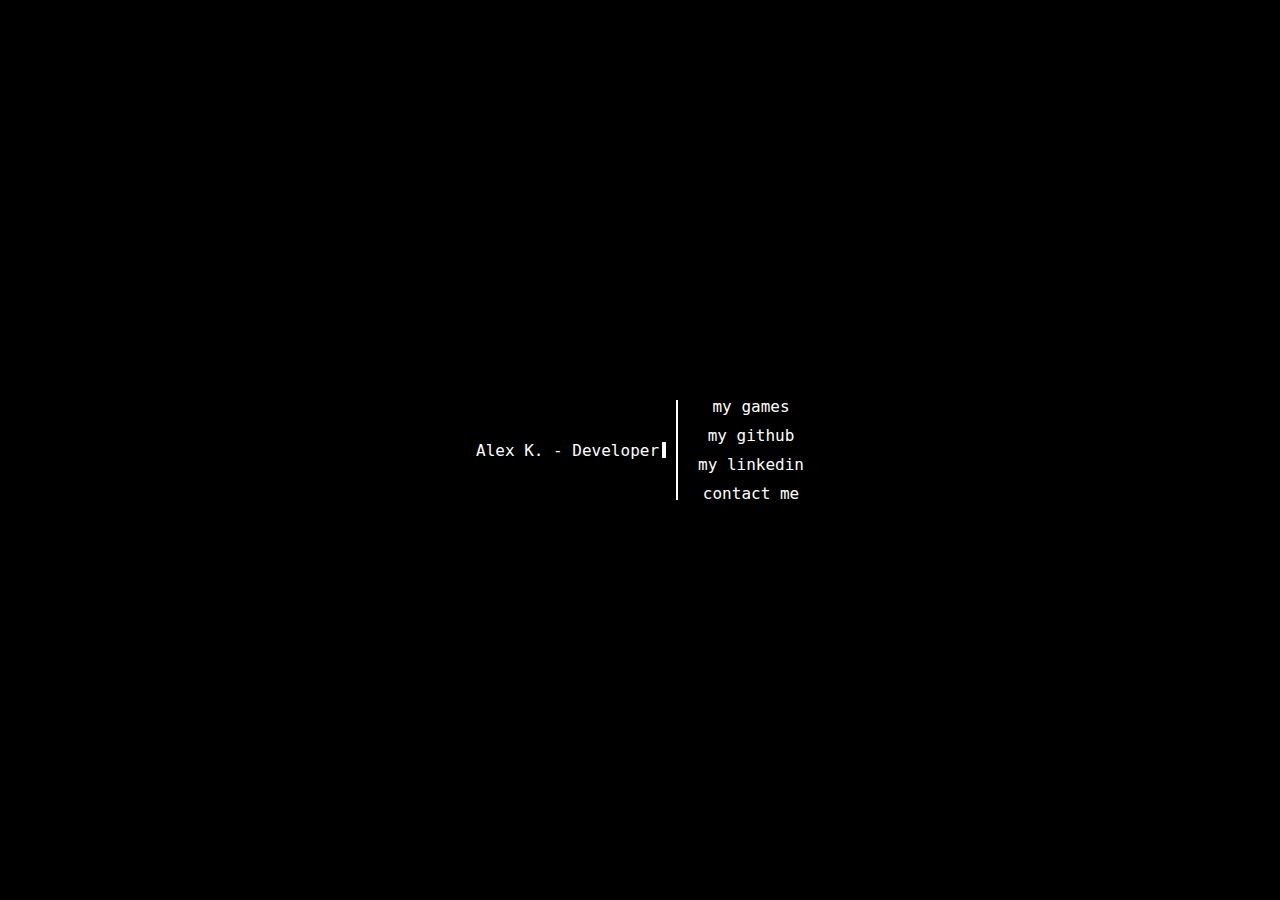
<file: index.html>
<!DOCTYPE html>
<html lang="en">
<head>
    <meta charset="UTF-8">
    <meta name="viewport" content="width=device-width, initial-scale=1.0">
    <title>Alexandros Koulelis</title>
    <link rel="stylesheet" href="styles.css">
    <script src="app.js"></script>
    <link href="https://cdnjs.cloudflare.com/ajax/libs/font-awesome/6.0.0-beta3/css/all.min.css" rel="stylesheet">
</head>
<body>
    <div class="container">
        <div class="name">Alex K. - Developer</div>
        <div class="blinking"></div>
        <div class="separator-line"></div>
        <div class="my-links">
            <a href="https://ottware.itch.io/">my games</a>
            <a href="https://github.com/AlexKoulel">my github</a>
            <a href="https://www.linkedin.com/in/alexandros-koulelis/">my linkedin</a>
            <a href="mailto:alkoulel@gmail.com">contact me</a>
        </div>
    </div>
</body>
</html>
</file>
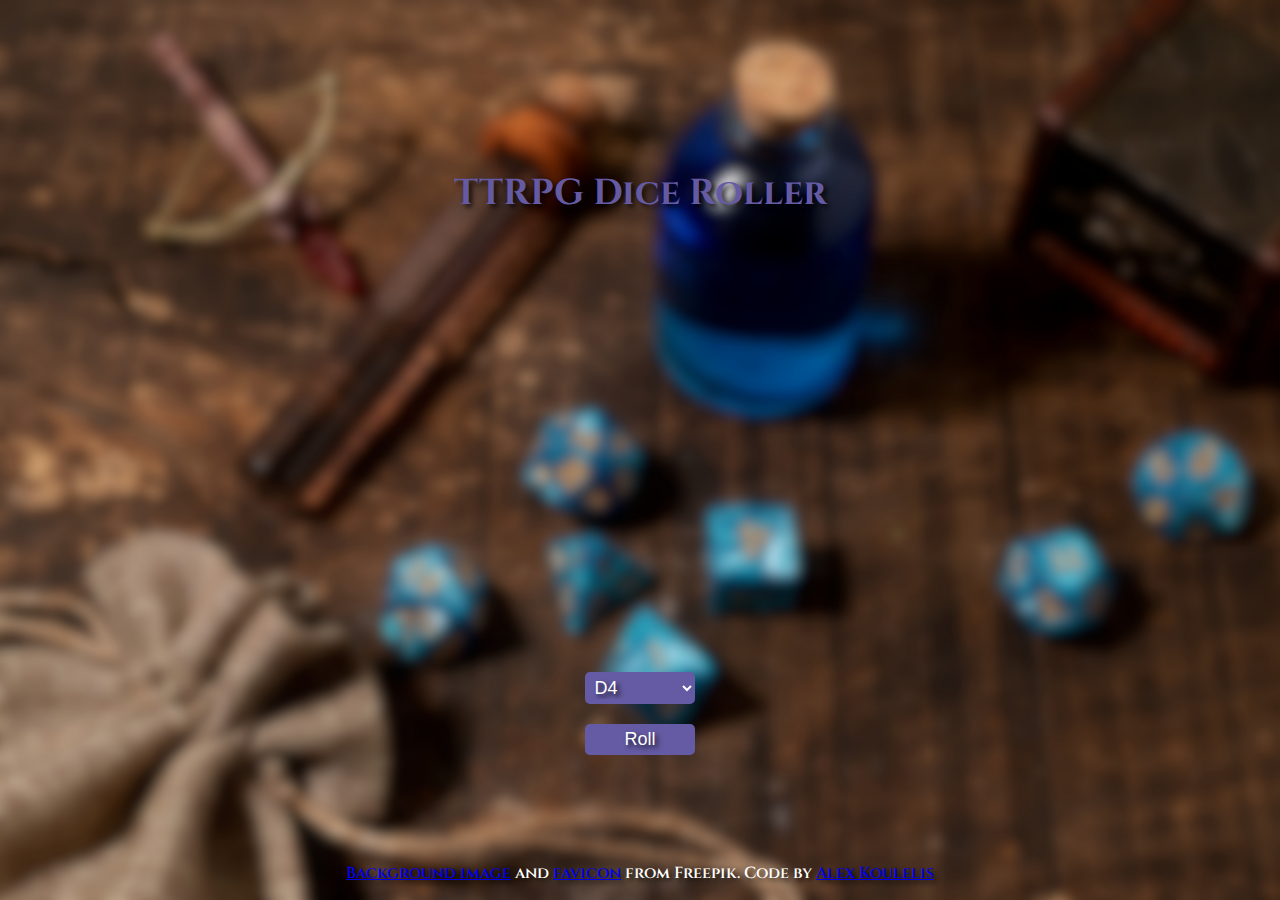
<file: Projects/index.html>
<!DOCTYPE html>
<html lang="en">
  <head>
    <meta charset="UTF-8" />
    <meta name="viewport" content="width=device-width, initial-scale=1.0" />
    <link rel="stylesheet" href="styles.css" />
    <link href="https://fonts.googleapis.com/css2?family=Cinzel:wght@400;700&display=swap" rel="stylesheet">
    <link rel="icon" href="Images/d20.ico" type="image/x-icon" >
    <title>TTRPG Dice Roller</title>
  </head>
  <body>
    <div class="container">
      <div>
        <h1 id="topTitle">TTRPG Dice Roller</h1>
      </div>
      <div id="result-text">
        <p id="result">Roll?</p>
      </div>
      <div>
        <select name="diceSides" id="sides">
          <option value="d4" selected>D4</option>
          <option value="d6">D6</option>
          <option value="d8">D8</option>
          <option value="d10">D10</option>
          <option value="d12">D12</option>
          <option value="d20">D20</option>
        </select>
        <button id="rollButton">Roll</button>
      </div>
    </div>
    <div class="footer">
      <p><a href="https://www.freepik.com/free-photo/top-view-beautiful-rpg-still-life-items_22820826.htm">Background image</a> and <a href="https://www.freepik.com/icon/d20_6831868">favicon</a> from Freepik. Code by <a href="https://github.com/AlexKoulel">Alex Koulelis</a></p>
    </div>
    <script src="app.js"></script>
  </body>
</html>
</file>
<file: styles.css>
@keyframes fadeIn {
  from {
    opacity: 0;
  }
  to {
    opacity: 1;
  }
}
@keyframes blinking{
  0% {opacity: 1;}
  50% { opacity: 0;}
  100% { opacity: 1;}
}

@media (max-width: 768px) {
  body {
    background-color: beige;
  }
}
html,body {
  background: black;
  color: white;
  font-family: 'Lucida', monospace;
  animation: fadeIn 0.5s ease-in;
  overflow: hidden;
  height:  100vh;
  display: flex;
  text-align: center;
  align-items: center;
  justify-content: center;
}
* {
  margin: 0;
  padding: 0;
  box-sizing: border-box;
}

.container{
  display: flex;
  align-items: center;
}

.name {
  margin-right: 3px;
  display: flex;
  align-items: center;
}

.blinking{
  display:inline-block;
  width: 4px;
  height: 16px;
  background-color: white;
  margin-right: 10px;
  animation: blinking 1s infinite;
}

.separator-line {
  width: 2px;
  height: 100px;
  background-color: white;
}

.my-links {
  display: flex;
  flex-direction: column;
  margin-left: 20px;
}

.my-links a{
  color:white;
  text-decoration: none;
  margin: 5px 0;
}

.my-links a:hover{
  text-decoration: underline;
}
</file>
<file: Projects/styles.css>
@keyframes fadeIn{
    from{
        opacity: 0;
    }
    to{
        opacity: 1;
    }
}

html,body{
    height: 100%;
    margin: 0;
    padding: 0;
    background-image: url("Images/rpg.jpg");
    background-size: cover;
    background-repeat: no-repeat;
    animation: fadeIn 1s forwards;
    font-family: 'Poppins', sans-serif;
    color: white;
    margin:0;
    font-family: 'Cinzel', serif;
    font-weight: 600;
}

.container{
    min-height: 100vh;
    height: 90%;
    padding: 0;
    margin: 0;
    display: flex;
    flex-direction: column;
    justify-content: center;
    align-items: center;
}

h1 {
    font-size: 36px;
    margin-bottom: 50px;
    color: #655ba4;
    text-shadow: 3px 3px 5px rgba(2, 2, 2, 0.8); 
}

#result-text{
    font-size: 100px;
    margin-bottom: 50px;
    color:#655ba4;
    opacity: 0;
    text-shadow: 3px 3px 5px rgba(2, 2, 2, 0.8); 
    animation: fadeIn 1s forwards;
}

.fadeIn{
    animation: fadeIn 1s forwards;
}
select:enabled, button:enabled{
    font-size: 18px;
    padding: 5px;
    margin-top: 20px;
    background-color: #655ba4;
    border: none;
    border-radius: 5px;
    color: white;
    cursor: pointer;
    transition: background-color 0.3s ease;
    text-shadow: 3px 3px 5px rgba(2, 2, 2, 0.8); 
    width: 100%;
}
select:disabled, button:disabled{
    font-size: 18px;
    padding: 5px;
    margin-top: 20px;
    background-color: #655ba4;
    border: none;
    border-radius: 5px;
    color: white;
    cursor: pointer;
    transition: background-color 0.3s ease;
    text-shadow: 3px 3px 5px rgba(2, 2, 2, 0.8); 
    width: 100%;
    cursor: not-allowed; 
    opacity: 0.4; 
}

select:focus, button:focus {
    outline: none;
}

select:hover, button:hover {
    background-color: #655ba4;
}

.footer{
    position: absolute;
    text-align: center;
    bottom:0px;
    left: 0;
    width: 100%;
    cursor: pointer;
    text-shadow: 3px 3px 5px rgba(2, 2, 2, 0.8); 
}
footer a {
    color: #ffb3b3;
    text-decoration: none;
}

footer a:hover {
    text-decoration: underline;
}


@media screen and (max-width: 600px) {
    .footer {
        display: none;
    }
}
</file>
